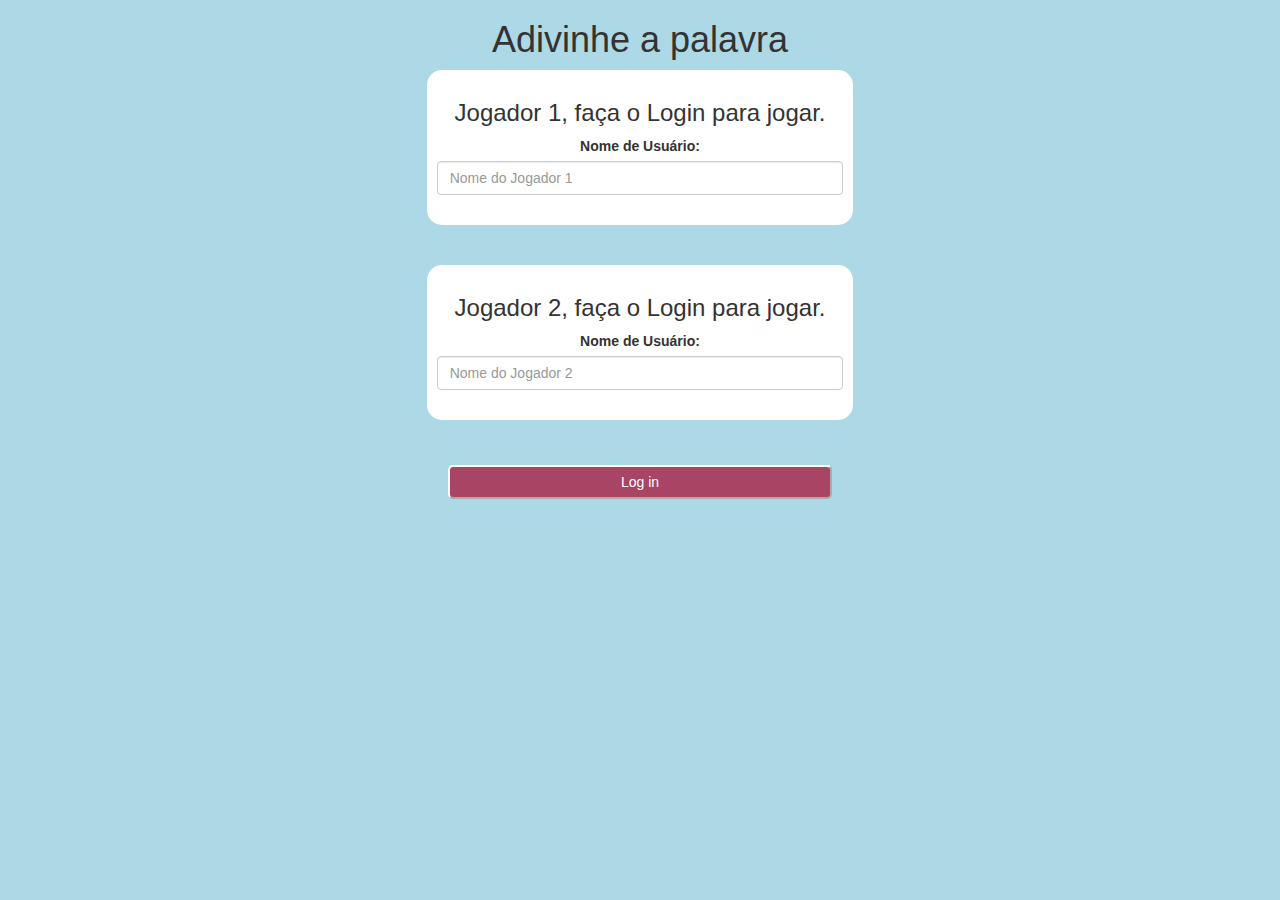
<file: index.html>
<html>
<head>
	<title>Adivinhe a Palavra</title>

<meta name="viewport" content="width=device-width, initial-scale=1">
<link rel="stylesheet" href="https://maxcdn.bootstrapcdn.com/bootstrap/3.4.0/css/bootstrap.min.css">
<script src="https://ajax.googleapis.com/ajax/libs/jquery/3.4.1/jquery.min.js"></script>
<script src="https://maxcdn.bootstrapcdn.com/bootstrap/3.4.0/js/bootstrap.min.js"></script>

<link rel="stylesheet" type="text/css" href="style.css">

<script src="main.js"></script>
</head>
<body>
    <center>
        <h1>
            Adivinhe a palavra
        </h1>
    <div class="col-lg-4 col-md-6 col-sm-8 col-xs-11 login_div1">
        <h3>
            Jogador 1, faça o Login para jogar.
        </h3>
        <label>
            Nome de Usuário:
        </label>
        <input type="text" id="player1NameInput" class="form-control" placeholder="Nome do Jogador 1">
        <br>
    </div>
    <br>
    <br>
    <div class="col-lg-4 col-md-6 col-sm-8 col-xs-11 login_div2">
        <h3>
            Jogador 2, faça o Login para jogar.
        </h3>
        <label>
            Nome de Usuário:
        </label>
        <input type="text" id="player2NameInput" class="form-control" placeholder="Nome do Jogador 2">
        <br>
    </div>
    <br>
    <br>
    <button style="width:30%" class="b" onclick="addUser()">
        Log in
    </button>
    </center>
</body>
</html>
</file>
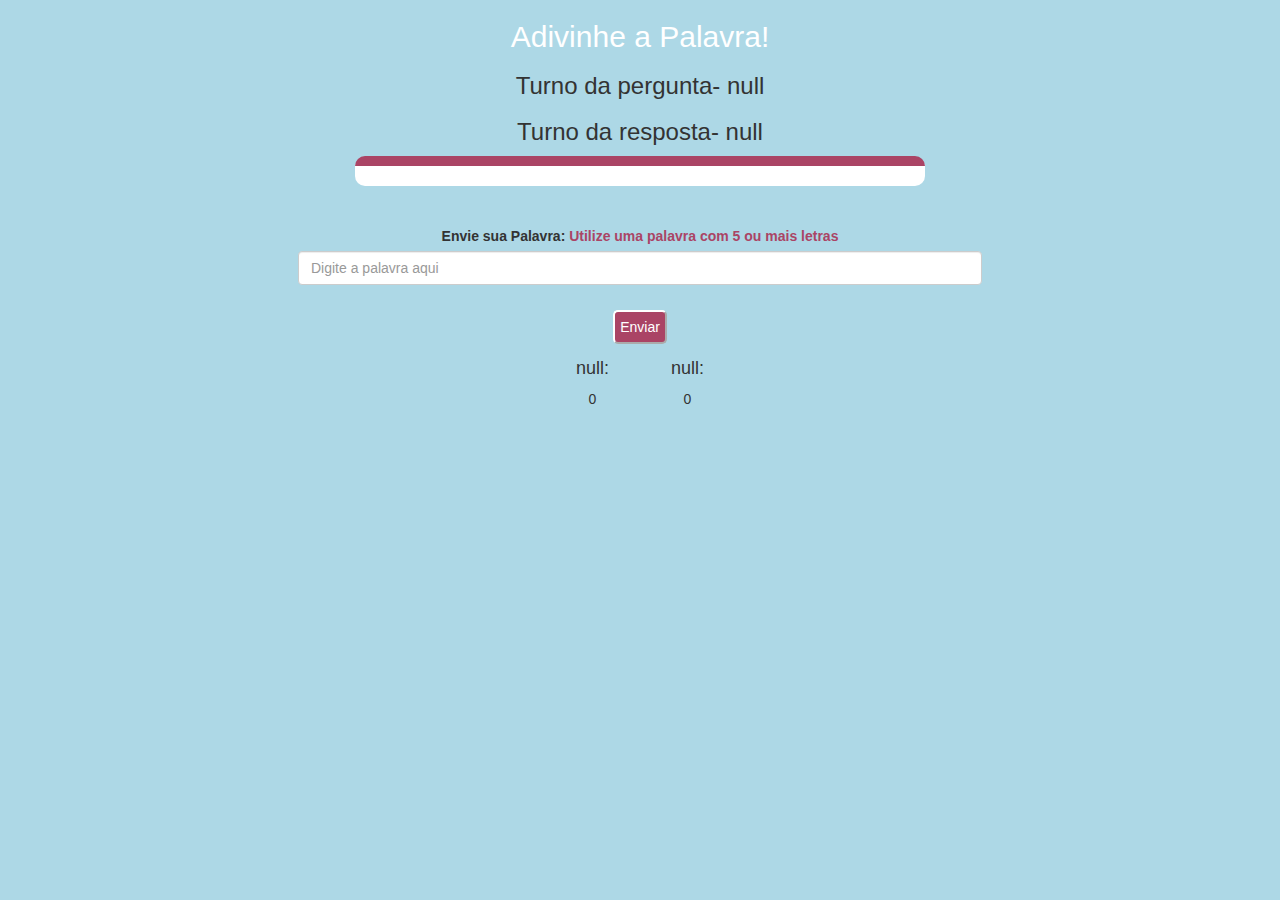
<file: game_page.html>
<html>
<head>
	<title>Adivinhe a Palavra</title>

<meta name="viewport" content="width=device-width, initial-scale=1">
<link rel="stylesheet" href="https://maxcdn.bootstrapcdn.com/bootstrap/3.4.0/css/bootstrap.min.css">
<script src="https://ajax.googleapis.com/ajax/libs/jquery/3.4.1/jquery.min.js"></script>
<script src="https://maxcdn.bootstrapcdn.com/bootstrap/3.4.0/js/bootstrap.min.js"></script>

<link rel="stylesheet" type="text/css" href="style.css">
</head>
<body>
<div class="container">
	<center>
		<h2 style="color: white;">Adivinhe a Palavra!</h2>
        <h3 id="player_question">
        </h3>
        <h3 id="player_answer">
        </h3>
        <div id="output" class="col-lg-6">
        </div>
		<br>
		<br>
		<label>Envie sua Palavra: <b style="color: #AA4465">Utilize uma palavra com 5 ou mais letras
        </b>
        </label>
        <input type="text" id="word" class="form-control" placeholder="Digite a palavra aqui">
		<br>
        <button onclick="send()">
            Enviar
        </button>
       
	</center>
    <div class="col-lg-5">
    </div>
    <div class="col-lg-1">
        
        <h4 id="player1_name">
        </h4>   
            <span id="player1_score">
            </span>
        </div>
        <div class="col-lg-1">
        
        <h4 id="player2_name">
        </h4>
        <span id="player2_score">
        </span>
        </div>
        <div class="col-lg-5">
        </div>
</div>

<script src="game_page.js"></script>
</body>
</html>
</file>
<file: style.css>
body
{
	background: lightblue;
    text-align:center;
}

	.login_div1 , .login_div2
	{
		background: white;
		padding: 10px;
		float: none;
		border-radius: 15px;
	}


#player1Name , #player2Name
{
	display: inline-block;
	margin-left: 20px;
}
#word
{
	width: 60%;
}
#wordDisplay
{
	letter-spacing: 5px;
}
#output
{
background: white;
border-radius: 10px;
border-top: 10px solid #AA4465;
padding: 10px;
float: none;
text-align: left;
}
button{
	background-color:#AA4465;
	border-color:white;
	border-radius:5px;
	padding:5px;
	color:white;
	margin:5px 245px
}
</file>
